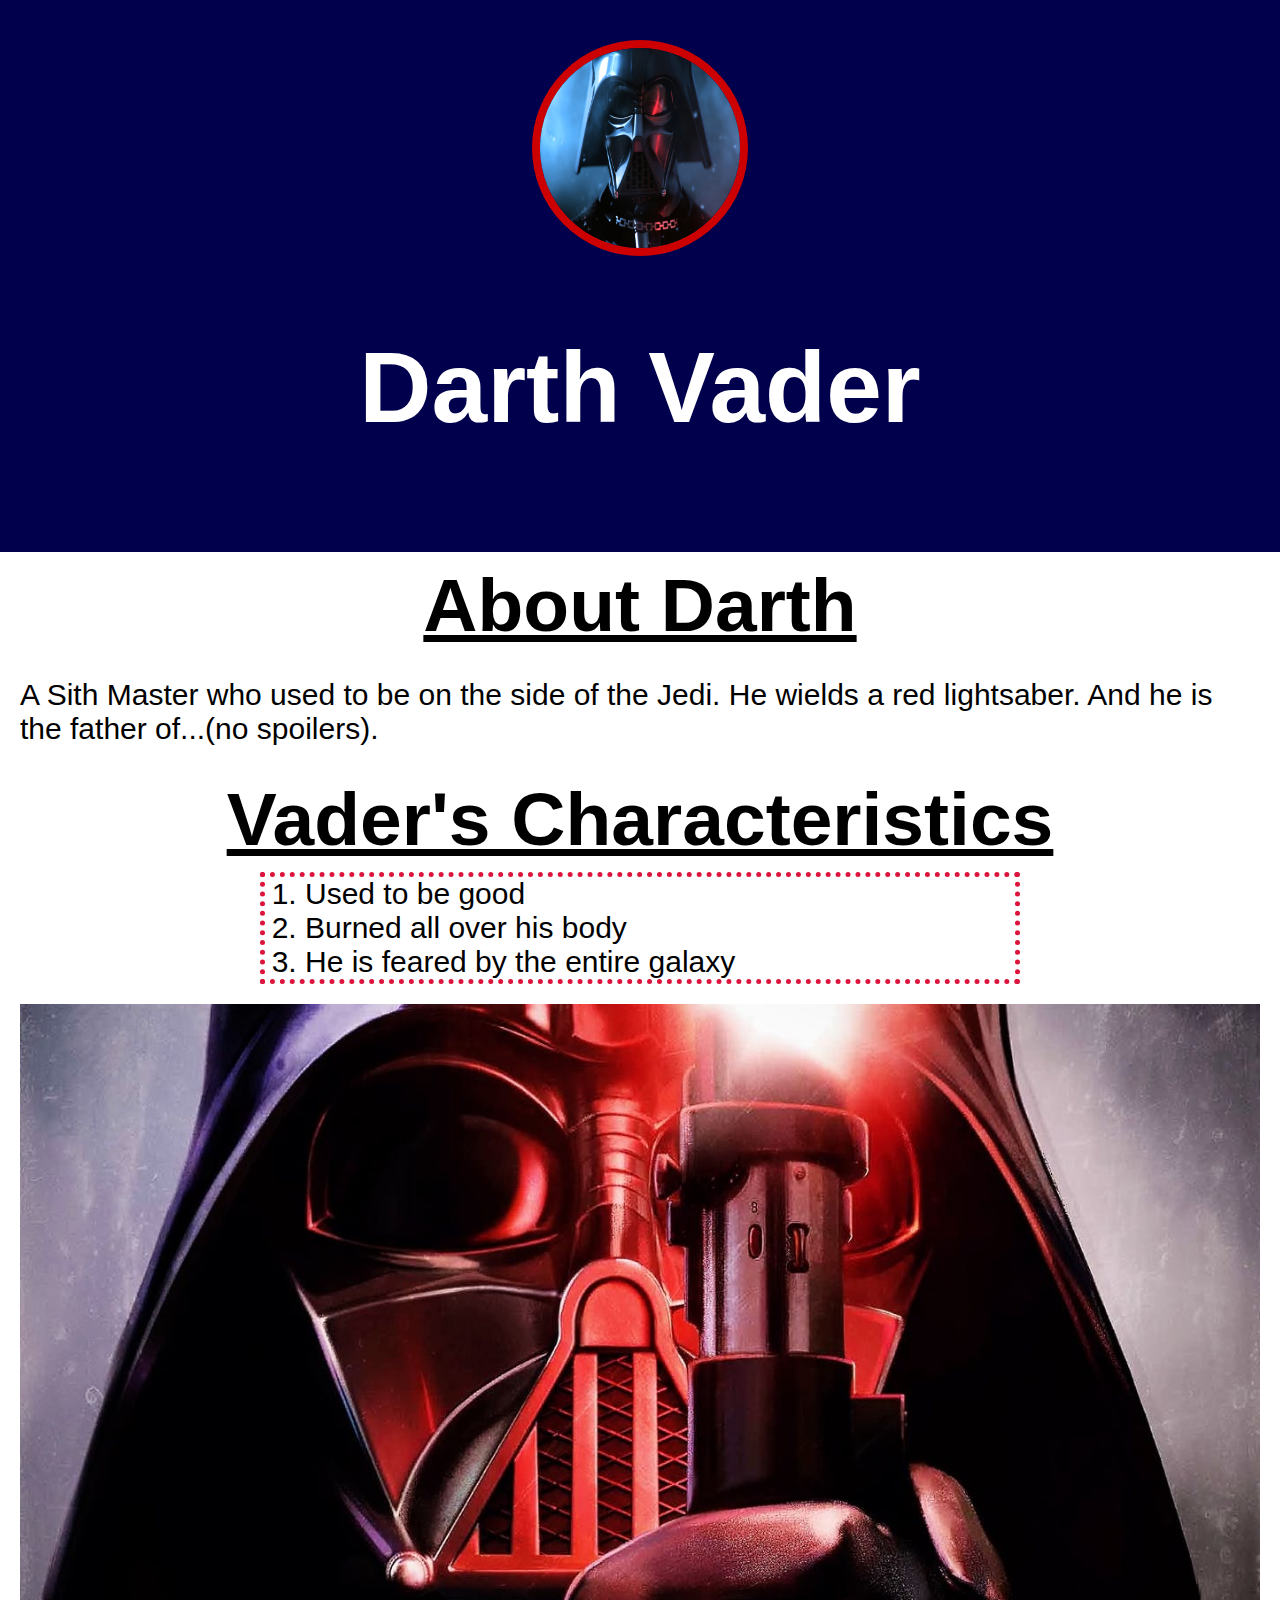
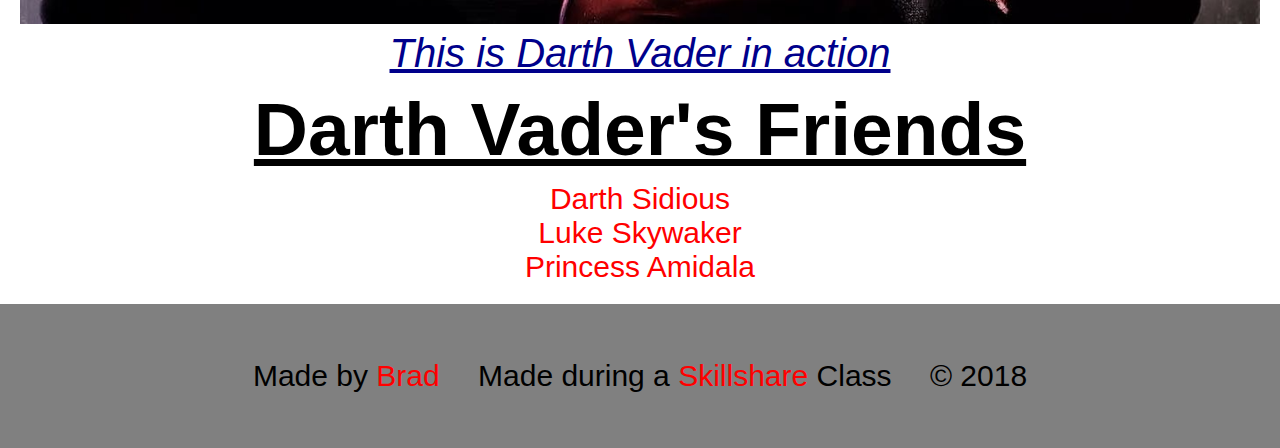
<file: index.html>
<!DOCTYPE html>
<html>
  <head>
    <title>Darth Vader</title>
    <link rel="stylesheet" type="text/css" href="css/villan.css">
  </head>
  <body>
    <!-- This is how you do comments -->
    <div class="wrapper">
      <header>
        <img src="img/header.jpg">
        <h1>Darth Vader</h1>   
      </header>
      <div class="content">
        <h2>About Darth</h2>
        <p>A Sith Master who used to be on the side of the Jedi.  He wields a red lightsaber. And he is the father of...(no spoilers).</p>

        <h2>Vader's Characteristics</h2>
        <ol>
          <li>Used to be good</li>
          <li>Burned all over his body</li>
          <li>He is feared by the entire galaxy</li>
        </ol>

        <img class="big-image" src="img/lightsaber banner.jpg">
        <p class="caption">This is Darth Vader in action</p>

        <h2>Darth Vader's Friends</h2>
        <ul>
          <li><a href="https://www.google.com/imgres?imgurl=https%3A%2F%2Fi.ytimg.com%2Fvi%2FkaDFvRztvrs%2Fmaxresdefault.jpg&imgrefurl=https%3A%2F%2Fwww.youtube.com%2Fwatch%3Fv%3DkaDFvRztvrs&docid=YpIa73NY64bhoM&tbnid=1lAaWEj3oMQlOM%3A&vet=10ahUKEwjB8OTQv_baAhVJy2MKHYsvAMUQMwiuAigIMAg..i&w=1280&h=720&bih=1006&biw=958&q=darth%20sidious&ved=0ahUKEwjB8OTQv_baAhVJy2MKHYsvAMUQMwiuAigIMAg&iact=mrc&uact=8" target="_blank" title="Visit Darth Sidious' Image">Darth Sidious</a></li>
          <li> <a href="https://www.google.com/imgres?imgurl=https%3A%2F%2Fwww.sideshowtoy.com%2Fwp-content%2Fuploads%2F2017%2F06%2Fstar-wars-luke-skywalker-premium-format-feature-300187.jpg&imgrefurl=https%3A%2F%2Fwww.sideshowtoy.com%2Fcollectibles%2Fstar-wars-luke-skywalker-sideshow-collectibles-3001871%2F&docid=y2ES2zci7MUDXM&tbnid=e_w9cT7FvszHhM%3A&vet=10ahUKEwjjxNv-v_baAhVJ8mMKHR2PD2gQMwi6AigDMAM..i&w=990&h=600&bih=1006&biw=958&q=luke%20skywalker&ved=0ahUKEwjjxNv-v_baAhVJ8mMKHR2PD2gQMwi6AigDMAM&iact=mrc&uact=8" target="_blank" title="Visits Luke's Image">Luke Skywaker</a></li>
          <li><a href="https://www.google.com/imgres?imgurl=https%3A%2F%2F3.bp.blogspot.com%2F-xFDhSpD5B0c%2FUrD5UamXlNI%2FAAAAAAAASSQ%2FV8eBiFCjt2s%2Fs1600%2Fnatalie-portman-as-queen-padme-amidala-phantom.jpg&imgrefurl=https%3A%2F%2Fwww.inafarawaygalaxy.com%2F2013%2F12%2Fquotes-padme-amidala-menace-clones-sith.html&docid=xDxf7wrIgoASmM&tbnid=0soeABPirLZynM%3A&vet=10ahUKEwjQlI6nwPbaAhVD12MKHfEND0sQMwiiASgGMAY..i&w=993&h=436&bih=1006&biw=958&q=princess%20amidala&ved=0ahUKEwjQlI6nwPbaAhVD12MKHfEND0sQMwiiASgGMAY&iact=mrc&uact=8" target="_blank" title="Visits Princess' Image">Princess Amidala</a></li>
        </ul>
      </div>
      <footer>
        <ul>
          <li>Made by <a href="http://bradleytamura.com" target="_blank" title="Visit Brad's website">Brad</a></li>
          <li>Made during a <a href="http://skillshare.com" target="_blank" title="Visit Skillshare website">Skillshare</a> Class</li>
          <li>&copy; 2018</li>
        </ul>
      </footer>
    </div>
  </body>
</html>
</file>
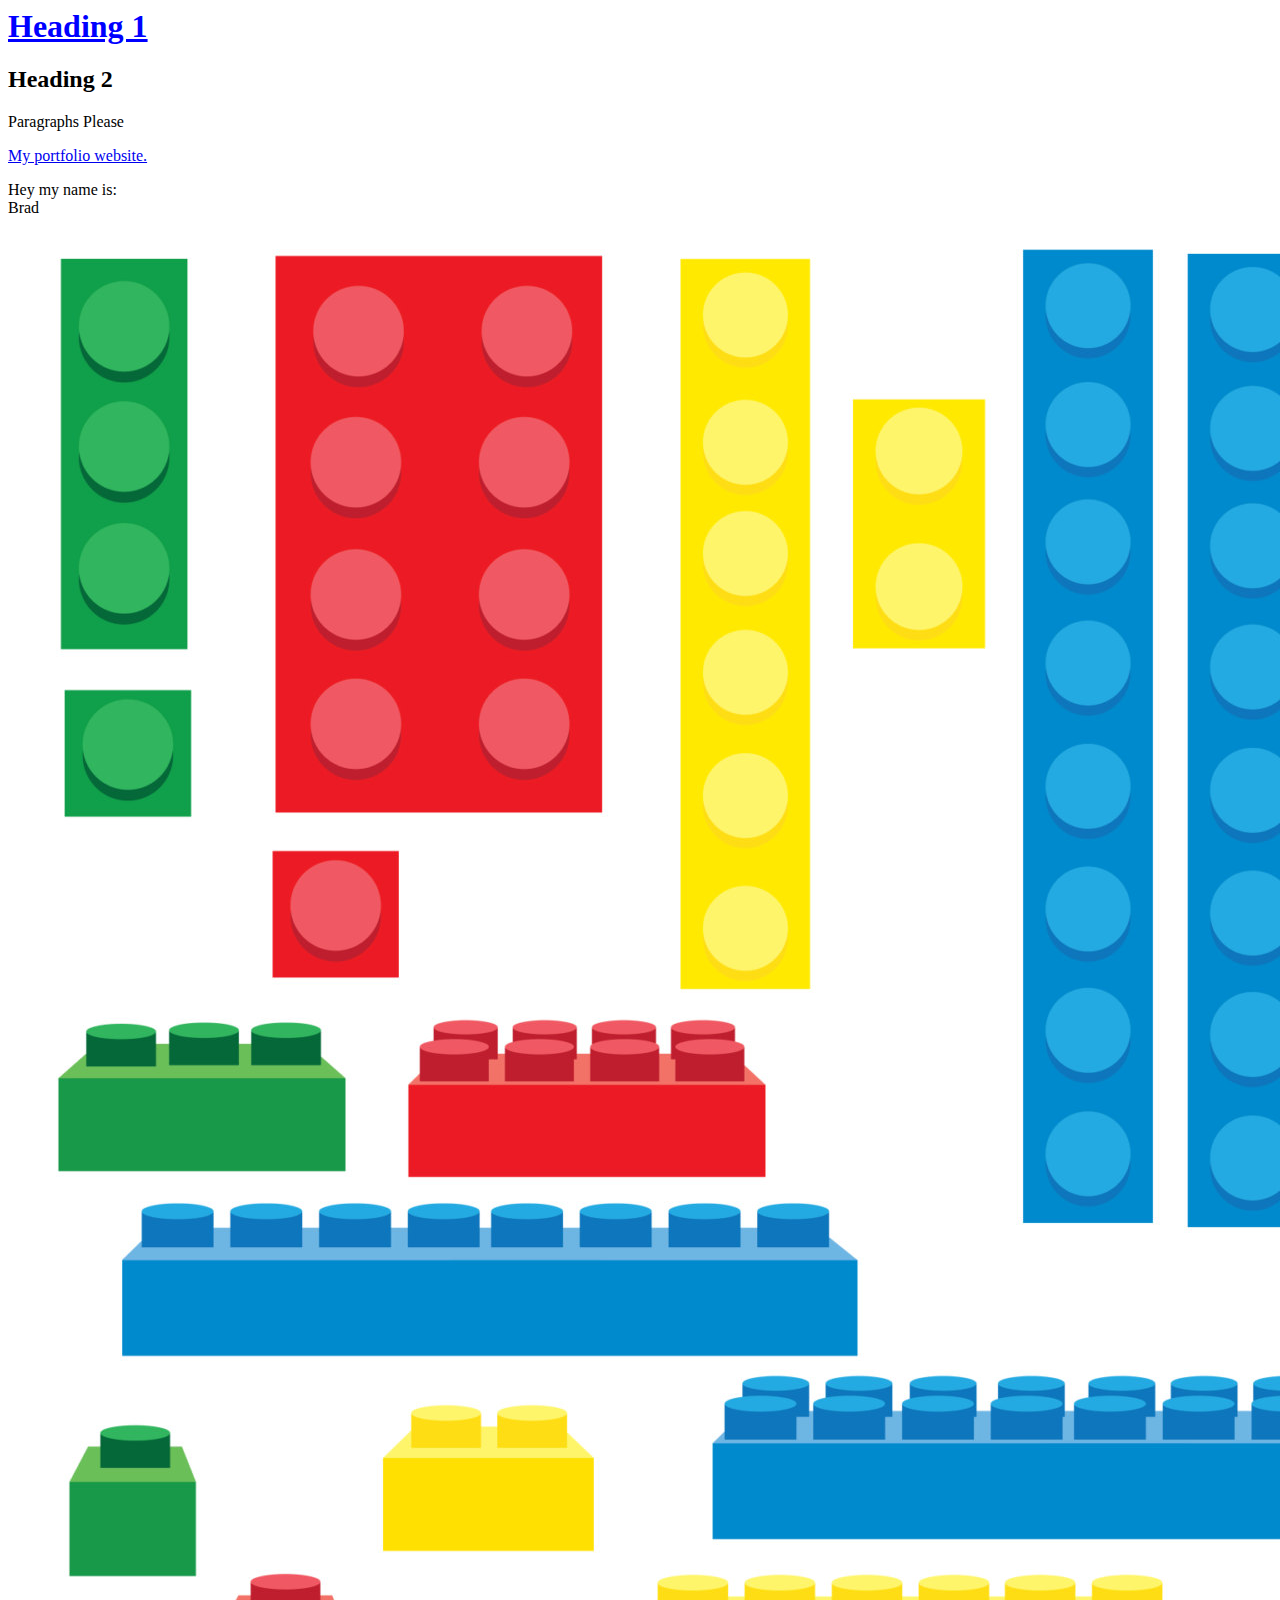
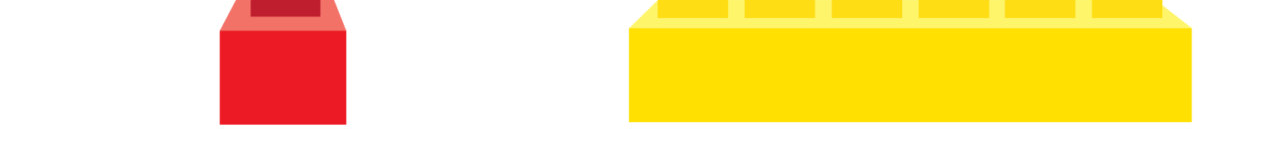
<file: elements.html>
<html>
<head>
    <title>Homepage</title>
</head>

<body>

<h1 style="color:blue; text-decoration:underline;">Heading 1</h1>
<h2>Heading 2</h2>
<p>Paragraphs Please
</p>
<div>
    <div>
        <div>
            <a href="http://www.bradleytamura.com" target="_blank">
            My portfolio website.
            </a>
        </div>
    </div>
</div>
<p>Hey my name is:
    <br>Brad
</p>

<img src="resources/test.jpg">

</body>
</html>
</file>
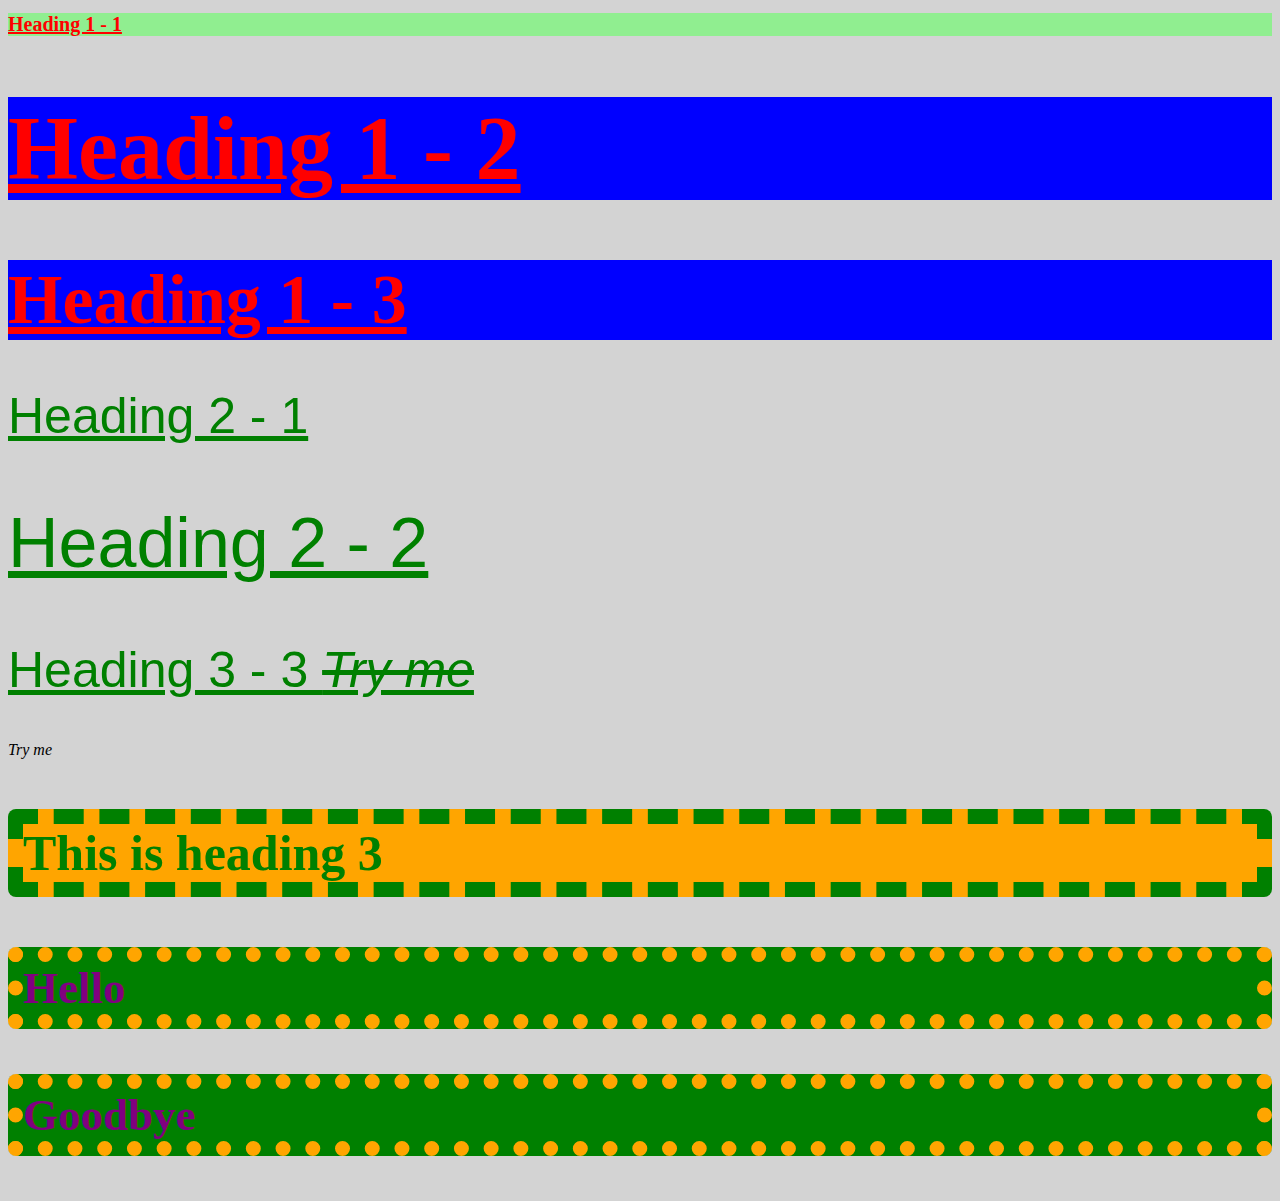
<file: stylish.html>
<!DOCTYPE html>
<html>
<head>
    <title>Stylish Document</title>
    <link rel="stylesheet" type="text/css" href="css/test.css">
</head>

<body>
    <h1 id="bold" style="font-size: 20px;">
        Heading 1 - 1</h1>
    <h1>Heading 1 - 2</h1>
    <h1 class="small">Heading 1 - 3</h1>
    <h2>Heading 2 - 1</h2>
    <h2 class="small">Heading 2 - 2</h2>
    <h2>Heading 3 - 3 <span>Try me</span></h2>
    <span>Try me</span>
    <h3 id="h3header">This is heading 3</h3>
    <h3>Hello</h3>
    <h3>Goodbye</h3>
</body>

</html>
</file>
<file: css/villan.css>
html, body {
  font-family: Arial, sans-serif;
  margin: 0;
  font-size: 30px;
}
header{
  background-color: #00004C;
  padding: 40px;
  text-align: center;
}

h1{
  font-size: 100px;
  color: white;
}

header img{
  border-radius: 100%;
  width: 200px;
  height: 200px;
  border: 8px solid #CC0000;
}

.content{
  max-width: 1400px;
  margin: 0 auto;
  padding: 0 20px;
}

img.big-image{
  max-width: 100%;
  margin: 20px 0px 0px 0px;
}

p.caption{
  font-size: 40px;;
  color: darkblue;
  font-weight: lighter;
  text-align: center;
  margin: auto;
  font-style: italic;
  text-decoration: underline;
  text-decoration-color: darkblue;
}

ul{
  list-style: none;
  padding: 0;
  margin: 0;
}

a{
  color: red;
  text-decoration: none;
}

footer{
  margin-top: 20px;
  padding: 40px 20px;
  background-color: grey;
}

ul{
  text-align: center;
}

footer ul li{
  display: inline-block;
  margin: 15px;
}

body h2{
  text-align: center;
  font-size: 75px;
  margin: 10px 10px 10px 10px;
  text-decoration: underline;
}

ol{
  border:5px dotted;
  border-color: crimson;
  margin: 0px 240px 0px 240px;
  text-align: left;
}
</file>
<file: css/test.css>
body{
    background-color: lightgrey;
}

h1{
    color:red;
    font-family: Lato;
    font-size: 90px;
    text-decoration: underline;
    background-color: blue;
}

#bold{
    font-size: 120px;
    background-color: lightgreen;
}

.small{
    font-size: 70px;
}

h2{
    color:green;
    text-decoration: underline;
    font-size: 50px;
    font-family: Helvetica;
    font-weight: lighter;
}

span{
    font-style: italic;
}

h2 span{
    font-style: bold;
    text-decoration: line-through;
}

#h3header{
    font-size: 50px;
    background-color: orange;
    border-style: dashed;
    border-color: green;
    color: green;
}

h3{
    background-color: green;
    border-style: dotted;
    border-color: orange;
    border-width: 15px;
    color: purple;
    text-decoration: italic;
    font-size: 45px;
    border-radius: 8px;
}
</file>
